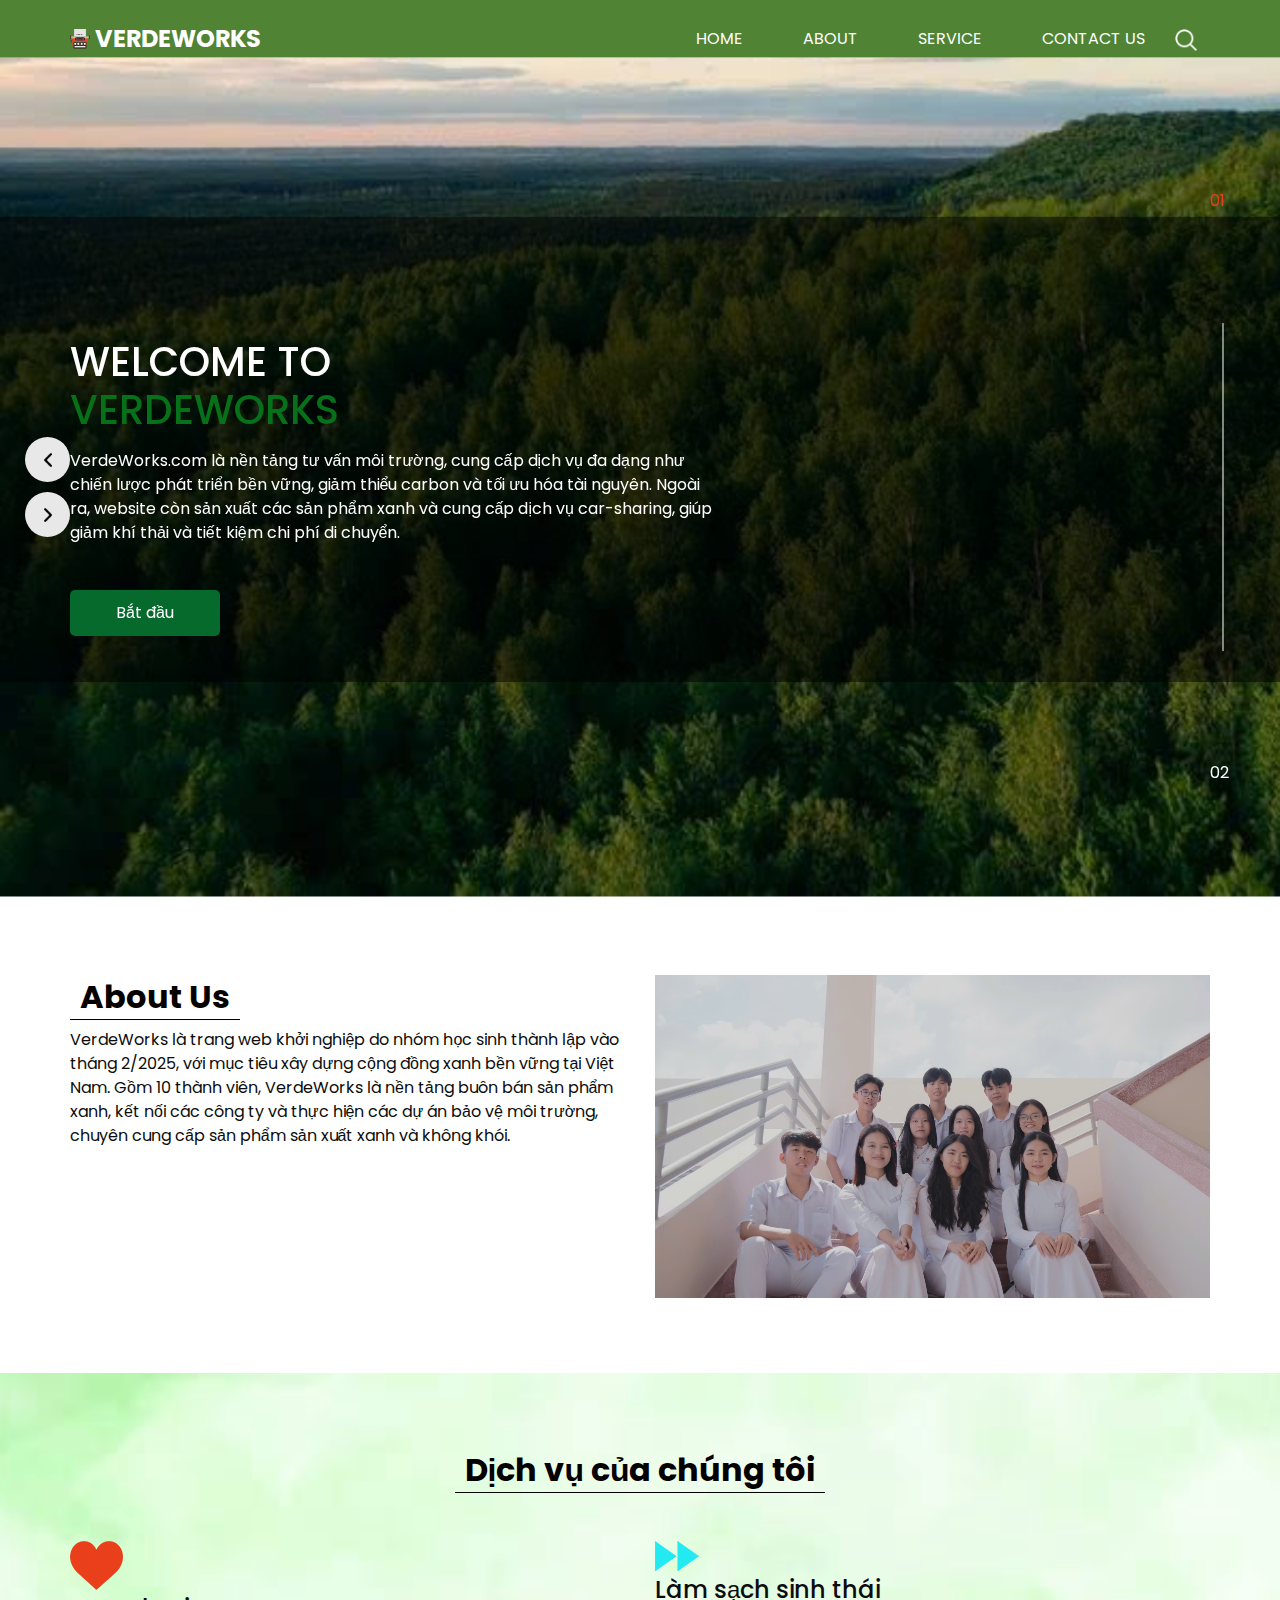
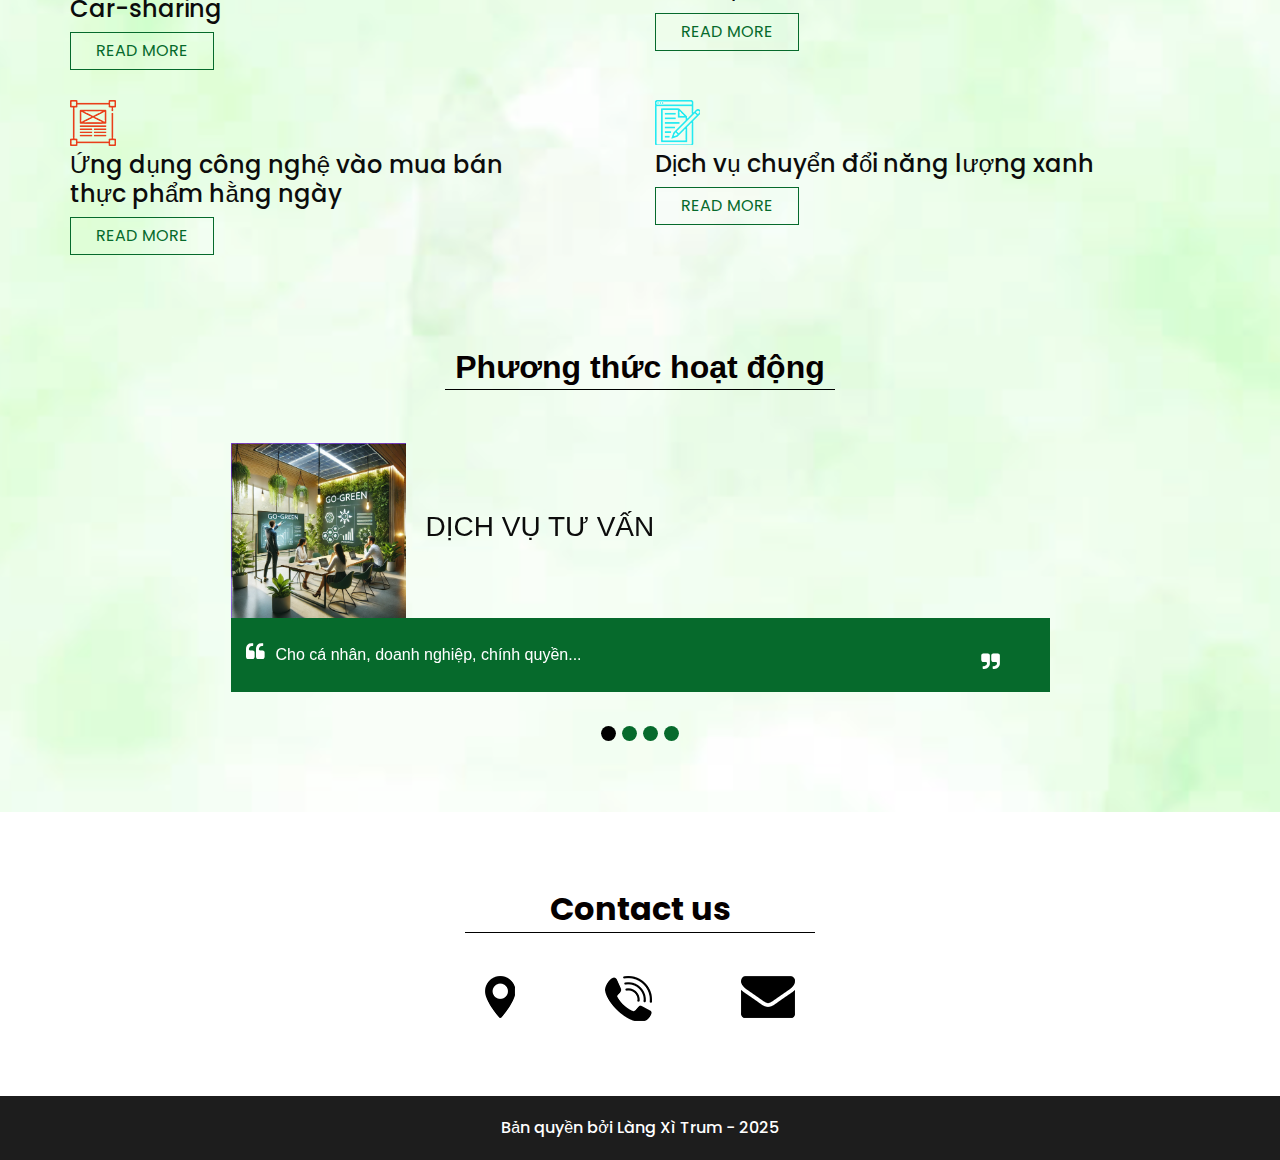
<file: index.html>
<!DOCTYPE html>
<html>

<head>
  <!-- Basic -->
  <meta charset="utf-8" />
  <meta http-equiv="X-UA-Compatible" content="IE=edge" />
  <!-- Mobile Metas -->
  <meta name="viewport" content="width=device-width, initial-scale=1, shrink-to-fit=no" />
  <!-- Site Metas -->
  <meta name="keywords" content="" />
  <meta name="description" content="" />
  <meta name="author" content="" />

  <title>VerdeWorks</title>

  <!-- slider stylesheet -->
  <link rel="stylesheet" type="text/css"
    href="https://cdnjs.cloudflare.com/ajax/libs/OwlCarousel2/2.1.3/assets/owl.carousel.min.css" />


  <!-- font wesome stylesheet -->
  <link rel="stylesheet" href="https://maxcdn.bootstrapcdn.com/font-awesome/4.3.0/css/font-awesome.min.css">

  <!-- bootstrap core css -->
  <link rel="stylesheet" type="text/css" href="css/bootstrap.css" />

  <!-- fonts style -->
  <link href="https://fonts.googleapis.com/css?family=Poppins:400,600,700&display=swap" rel="stylesheet">
  <!-- Custom styles for this template -->
  <link href="css/style.css" rel="stylesheet" />
  <!-- responsive style -->
  <link href="css/responsive.css" rel="stylesheet" />
</head>

<body>
  <div class="hero_area">
    <!-- header section strats -->
    <header class="header_section">
      <div class="container">
        <nav class="navbar navbar-expand-lg custom_nav-container pt-3">
          <a class="navbar-brand mr-5" href="index.html">
            <img src="images/logo.png" alt="">
            <span>
              VerdeWorks
            </span>
          </a>
          <button class="navbar-toggler" type="button" data-toggle="collapse" data-target="#navbarSupportedContent"
            aria-controls="navbarSupportedContent" aria-expanded="false" aria-label="Toggle navigation">
            <span class="navbar-toggler-icon"></span>
          </button>
          <div class="collapse navbar-collapse" id="navbarSupportedContent">
            <div class="d-flex ml-auto flex-column flex-lg-row align-items-center">
              <ul class="navbar-nav  ">
                <li class="nav-item active">
                  <a class="nav-link" href="index.html">Home <span class="sr-only">(current)</span></a>
                </li>
                <li class="nav-item">
                  <a class="nav-link" href="about.html"> About </a>
                </li>
                <li class="nav-item">
                  <a class="nav-link" href="service.html"> Service </a>
                </li>
                <li class="nav-item">
                  <a class="nav-link" href="contact.html">Contact us</a>
                </li>
              </ul>
              <form class="form-inline">
                <button class="btn  my-2 my-sm-0 nav_search-btn" type="submit"></button>
              </form>
            </div>
          </div>
        </nav>
      </div>
    </header>
    <!-- end header section -->
    <!-- slider section -->
    <section class=" slider_section position-relative">
      <div id="carouselExampleIndicators" class="carousel slide" data-ride="carousel">
        <ol class="carousel-indicators">
          <li data-target="#carouselExampleIndicators" data-slide-to="0" class="active">01</li>
          <li data-target="#carouselExampleIndicators" data-slide-to="1">02</li>
        </ol>
        <div class="carousel-inner">
          <div class="carousel-item active">
            <div class="container">
              <div class="row">
                <div class="col-md-7">
                  <div class="detail-box">
                    <div>
                      <h1>
                        Welcome to<br>
                        <span>
                          VerdeWorks
                        </span>
                      </h1>
                      <p>
                        VerdeWorks.com là nền tảng tư vấn môi trường, cung cấp dịch vụ đa dạng như chiến lược phát triển bền vững, giảm thiểu carbon và tối ưu hóa tài nguyên. Ngoài ra, website còn sản xuất các sản phẩm xanh và cung cấp dịch vụ car-sharing, giúp giảm khí thải và tiết kiệm chi phí di chuyển.
                      </p>
                      <div class="btn-box">
                        <a href="" class="btn-1">
                          Bắt đầu
                        </a>
                      </div>
                    </div>
                  </div>
                </div>
              </div>
            </div>
          </div>
          <div class="carousel-item">
            <div class="container">
              <div class="row">
                <div class="col-md-7">
                  <div class="detail-box">
                    <div>
                      <h1>
                        Thực hiện bởi <br>
                        <span>
                          Làng xì trum - lớp 11/17 k72
                        </span>
                      </h1>
                      <p>
                        Trang web này được thực hiện với mục đích học thuật, nghiên cứu và phi lợi nhuận. Mọi hoạt động sao chép, trích dẫn, công bố dưới mọi hình thức cần ghi rõ nguồn. Việc sử dụng nội dung với mục đích thương mại hoặc chỉnh sửa lại nội dung mà không có sự đồng ý của Làng Xì Trum đều bị coi là xâm phạm bản quyền, ảnh hưởng đến quyền lợi của nhóm thực hiện.
                      </p>
                      <div class="btn-box">
                        <a href="" class="btn-1">
                          Contact us
                        </a>
                      </div>
                    </div>
                  </div>
                </div>
              </div>
            </div>
          </div>
        </div>
        <div class="custom_carousel-control">
          <a class="carousel-control-prev" href="#carouselExampleIndicators" role="button" data-slide="prev">
            <span class="sr-only">Previous</span>
          </a>
          <a class="carousel-control-next" href="#carouselExampleIndicators" role="button" data-slide="next">
            <span class="sr-only">Next</span>
          </a>
        </div>
      </div>
    </section>
    <!-- end slider section -->
  </div>

  <!-- about section -->

  <section class="about_section layout_padding">
    <div class="container">
      <div class="row">
        <div class="col-md-6">
          <div class="detail-box">
            <div class="heading_container">
              <h2>
                About Us
              </h2>
            </div>
            <p>
              VerdeWorks là trang web khởi nghiệp do nhóm học sinh thành lập vào tháng 2/2025, với mục tiêu xây dựng cộng đồng xanh bền vững tại Việt Nam. Gồm 10 thành viên, VerdeWorks là nền tảng buôn bán sản phẩm xanh, kết nối các công ty và thực hiện các dự án bảo vệ môi trường, chuyên cung cấp sản phẩm sản xuất xanh và không khói.
            </p>
            <a href="">
              Contact us
            </a>
          </div>
        </div>
        <div class="col-md-6">
          <div class="img-box">
            <img src="images/anhto.jpg" alt="">
          </div>
        </div>
      </div>
    </div>
  </section>
  <!-- end about section -->
  <div class="body_bg layout_padding">

    <!-- service section -->

    <section class="service_section ">
      <div class="container">
        <div class="heading_container">
          <h2>
            Dịch vụ của chúng tôi
          </h2>
        </div>
      </div>
      <div class="container">
        <div class="row">
          <div class="col-md-6">
            <div class="box">
              <div class="img-box">
                <img src="images/s-1.png" alt="">
              </div>
              <h4>
                Car-sharing
              </h4>
              <a href="service.html">
                Read More
              </a>
            </div>
          </div>
          <div class="col-md-6">
            <div class="box align-items-end align-items-md-start text-right text-md-left">
              <div class="img-box">
                <img src="images/s-2.png" alt="">
              </div>
              <h4>
                Làm sạch sinh thái
              </h4>
              <a href="service.html">
                Read More
              </a>
            </div>
          </div>
        </div>
        <div class="row">
          <div class="col-md-6">
            <div class="box">
              <div class="img-box">
                <img src="images/s-3.png" alt="">
              </div>
              <h4>
                Ứng dụng công nghệ vào mua bán thực phẩm hằng ngày
              </h4>
              <a href="service.html">
                Read More
              </a>
            </div>
          </div>
          <div class="col-md-6">
            <div class="box align-items-end align-items-md-start text-right text-md-left">
              <div class="img-box">
                <img src="images/s-4.png" alt="">
              </div>
              <h4>
                Dịch vụ chuyển đổi năng lượng xanh
              </h4>
              <a href="service.html">
                Read More
              </a>
            </div>
          </div>
        </div>
      </div>
    </section>

    <!-- end service section -->

    

    <!-- client section -->

    <section class="client_section layout_padding-top">
      <div class="d-flex justify-content-center">
        <div class="heading_container">
          <h2>
            Phương thức hoạt động
          </h2>
        </div>
      </div>
      <div class="container layout_padding2">
        <div id="carouselExample2Indicators" class="carousel slide" data-ride="carousel">
          <ol class="carousel-indicators">
            <li data-target="#carouselExample2Indicators" data-slide-to="0" class="active"></li>
            <li data-target="#carouselExample2Indicators" data-slide-to="1"></li>
            <li data-target="#carouselExample2Indicators" data-slide-to="2"></li>
            <li data-target="#carouselExample2Indicators" data-slide-to="3"></li>
          </ol>
          <div class="carousel-inner">
            <div class="carousel-item active">
              <div class="client_container">
                <div class="client-id">
                  <div class="img-box">
                    <img src="images/anh1cli.png" alt="">
                  </div>
                  <div class="client_name">
                    <div>
                      <h3>
                        Dịch vụ tư vấn
                      </h3>
                    </div>
                  </div>
                </div>
                <div class="client_detail">
                  <div class="client_text">
                    <blockquote>
                      <p>
                        Cho cá nhân, doanh nghiệp, chính quyền...
                      </p>
                    </blockquote>
                  </div>
                </div>
              </div>
            </div>
            <div class="carousel-item">
              <div class="client_container">
                <div class="client-id">
                  <div class="img-box">
                    <img src="images/anh2cli.png" alt="">
                  </div>
                  <div class="client_name">
                    <div>
                      <h3>
                        Hợp tác
                      </h3>
                    </div>
                  </div>
                </div>
                <div class="client_detail">
                  <div class="client_text">
                    <blockquote>
                      <p>
                        Kết nối với các đối tác cung cấp sản phẩm/dịch vụ xanh
                      </p>
                    </blockquote>
                  </div>
                </div>
              </div>
            </div>
            <div class="carousel-item">
              <div class="client_container">
                <div class="client-id">
                  <div class="img-box">
                    <img src="images/anh3cli.png" alt="">
                  </div>
                  <div class="client_name">
                    <div>
                      <h3>
                        Triển khai giải pháp xanh
                      </h3>
                    </div>
                  </div>
                </div>
                <div class="client_detail">
                  <div class="client_text">
                    <blockquote>
                      <p>
                        Hỗ trợ triển khai giải pháp xanh
                      </p>
                    </blockquote>
                  </div>
                </div>
              </div>
            </div>
            <div class="carousel-item">
              <div class="client_container">
                <div class="client-id">
                  <div class="img-box">
                    <img src="images/anh4cli.png" alt="">
                  </div>
                  <div class="client_name">
                    <div>
                      <h3>
                        Sự kiện xanh
                      </h3>
                    </div>
                  </div>
                </div>
                <div class="client_detail">
                  <div class="client_text">
                    <blockquote>
                      <p>
                        Chương trình truyền thông nâng cao nhận thức về bảo vệ môi trường
                      </p>
                    </blockquote>
                  </div>
                </div>
              </div>
            </div>
          </div>
        </div>
      </div>
    </section>
    


    <!-- end client section -->

  </div>
  <!-- info section -->

  <section class="info_section layout_padding">
    <div class="footer_contact">
      <div class="heading_container">
        <h2>
          Contact us
        </h2>
      </div>
      <div class="box">
        <a href="" class="img-box">
          <img src="images/location.png" alt="" class="img-1">
          <img src="images/location-o.png" alt="" class="img-2">
        </a>
        <a href="" class="img-box">
          <img src="images/call.png" alt="" class="img-1">
          <img src="images/call-o.png" alt="" class="img-2">
        </a>
        <a href="" class="img-box">
          <img src="images/envelope.png" alt="" class="img-1">
          <img src="images/envelope-o.png" alt="" class="img-2">
        </a>
      </div>
    </div>


  </section>


  <!-- end info section -->

  <!-- footer section -->
  <section class="container-fluid footer_section">
    <p>
      Bản quyền bởi Làng Xì Trum - 2025
    </p>
  </section>
  <!-- footer section -->

  <script type="text/javascript" src="js/jquery-3.4.1.min.js"></script>
  <script type="text/javascript" src="js/bootstrap.js"></script>

</body>

</html>
</file>
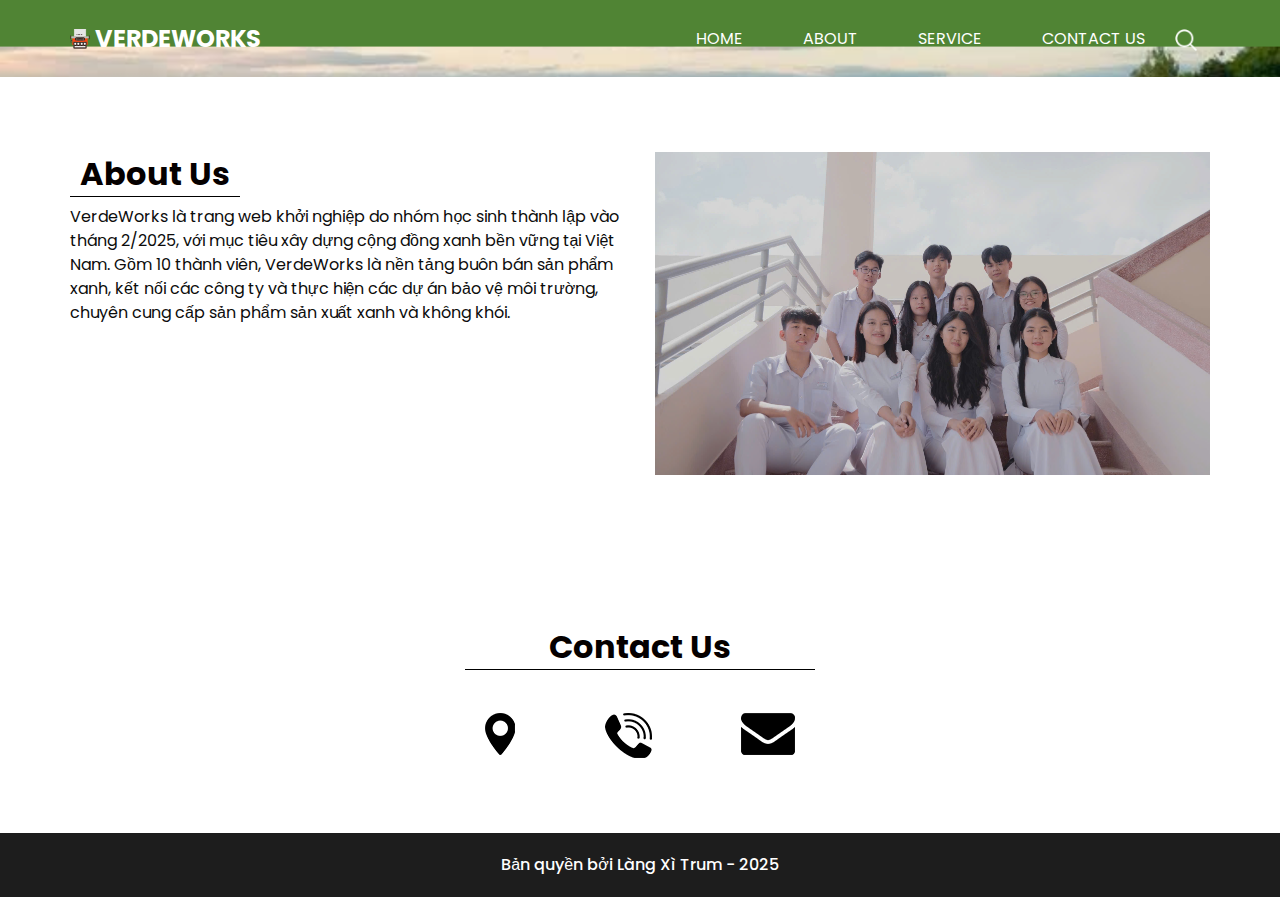
<file: about.html>
<!DOCTYPE html>
<html>

<head>
  <!-- Basic -->
  <meta charset="utf-8" />
  <meta http-equiv="X-UA-Compatible" content="IE=edge" />
  <!-- Mobile Metas -->
  <meta name="viewport" content="width=device-width, initial-scale=1, shrink-to-fit=no" />
  <!-- Site Metas -->
  <meta name="keywords" content="" />
  <meta name="description" content="" />
  <meta name="author" content="" />

  <title>VerdeWorks</title>

  <!-- slider stylesheet -->
  <link rel="stylesheet" type="text/css"
    href="https://cdnjs.cloudflare.com/ajax/libs/OwlCarousel2/2.1.3/assets/owl.carousel.min.css" />


  <!-- font wesome stylesheet -->
  <link rel="stylesheet" href="https://maxcdn.bootstrapcdn.com/font-awesome/4.3.0/css/font-awesome.min.css">

  <!-- bootstrap core css -->
  <link rel="stylesheet" type="text/css" href="css/bootstrap.css" />

  <!-- fonts style -->
  <link href="https://fonts.googleapis.com/css?family=Poppins:400,600,700&display=swap" rel="stylesheet">
  <!-- Custom styles for this template -->
  <link href="css/style.css" rel="stylesheet" />
  <!-- responsive style -->
  <link href="css/responsive.css" rel="stylesheet" />
</head>

<body class="sub_page">
  <div class="hero_area">
    <!-- header section strats -->
    <header class="header_section">
      <div class="container">
        <nav class="navbar navbar-expand-lg custom_nav-container pt-3">
          <a class="navbar-brand mr-5" href="index.html">
            <img src="images/logo.png" alt="">
            <span>
              VerdeWorks
            </span>
          </a>
          <button class="navbar-toggler" type="button" data-toggle="collapse" data-target="#navbarSupportedContent"
            aria-controls="navbarSupportedContent" aria-expanded="false" aria-label="Toggle navigation">
            <span class="navbar-toggler-icon"></span>
          </button>
          <div class="collapse navbar-collapse" id="navbarSupportedContent">
            <div class="d-flex ml-auto flex-column flex-lg-row align-items-center">
              <ul class="navbar-nav  ">
                <li class="nav-item ">
                  <a class="nav-link" href="index.html">Home <span class="sr-only">(current)</span></a>
                </li>
                <li class="nav-item active">
                  <a class="nav-link" href="about.html"> About </a>
                </li>
                <li class="nav-item">
                  <a class="nav-link" href="service.html"> Service </a>
                </li>
                <li class="nav-item">
                  <a class="nav-link" href="contact.html">Contact us</a>
                </li>
              </ul>
              <form class="form-inline">
                <button class="btn  my-2 my-sm-0 nav_search-btn" type="submit"></button>
              </form>
            </div>
          </div>
        </nav>
      </div>
    </header>
    <!-- end header section -->
  </div>

  <!-- about section -->

  <section class="about_section layout_padding">
    <div class="container">
      <div class="row">
        <div class="col-md-6">
          <div class="detail-box">
            <div class="heading_container">
              <h2>
                About Us
              </h2>
            </div>
            <p>
              VerdeWorks là trang web khởi nghiệp do nhóm học sinh thành lập vào tháng 2/2025, với mục tiêu xây dựng cộng đồng xanh bền vững tại Việt Nam. Gồm 10 thành viên, VerdeWorks là nền tảng buôn bán sản phẩm xanh, kết nối các công ty và thực hiện các dự án bảo vệ môi trường, chuyên cung cấp sản phẩm sản xuất xanh và không khói.
            </p>
            <a href="">
              Contact
            </a>
          </div>
        </div>
        <div class="col-md-6">
          <div class="img-box">
            <img src="images/anhto.jpg" alt="">
          </div>
        </div>
      </div>
    </div>
  </section>
  <!-- end about section -->

  <!-- info section -->

  <section class="info_section layout_padding">
    <div class="footer_contact">
      <div class="heading_container">
        <h2>
          Contact Us
        </h2>
      </div>
      <div class="box">
        <a href="" class="img-box">
          <img src="images/location.png" alt="" class="img-1">
          <img src="images/location-o.png" alt="" class="img-2">
        </a>
        <a href="" class="img-box">
          <img src="images/call.png" alt="" class="img-1">
          <img src="images/call-o.png" alt="" class="img-2">
        </a>
        <a href="" class="img-box">
          <img src="images/envelope.png" alt="" class="img-1">
          <img src="images/envelope-o.png" alt="" class="img-2">
        </a>
      </div>
    </div>


  </section>


  <!-- end info section -->

  <!-- footer section -->
  <section class="container-fluid footer_section">
    <p>
      Bản quyền bởi Làng Xì Trum - 2025
    </p>
  </section>
  <!-- footer section -->

  <script type="text/javascript" src="js/jquery-3.4.1.min.js"></script>
  <script type="text/javascript" src="js/bootstrap.js"></script>

</body>

</html>
</file>
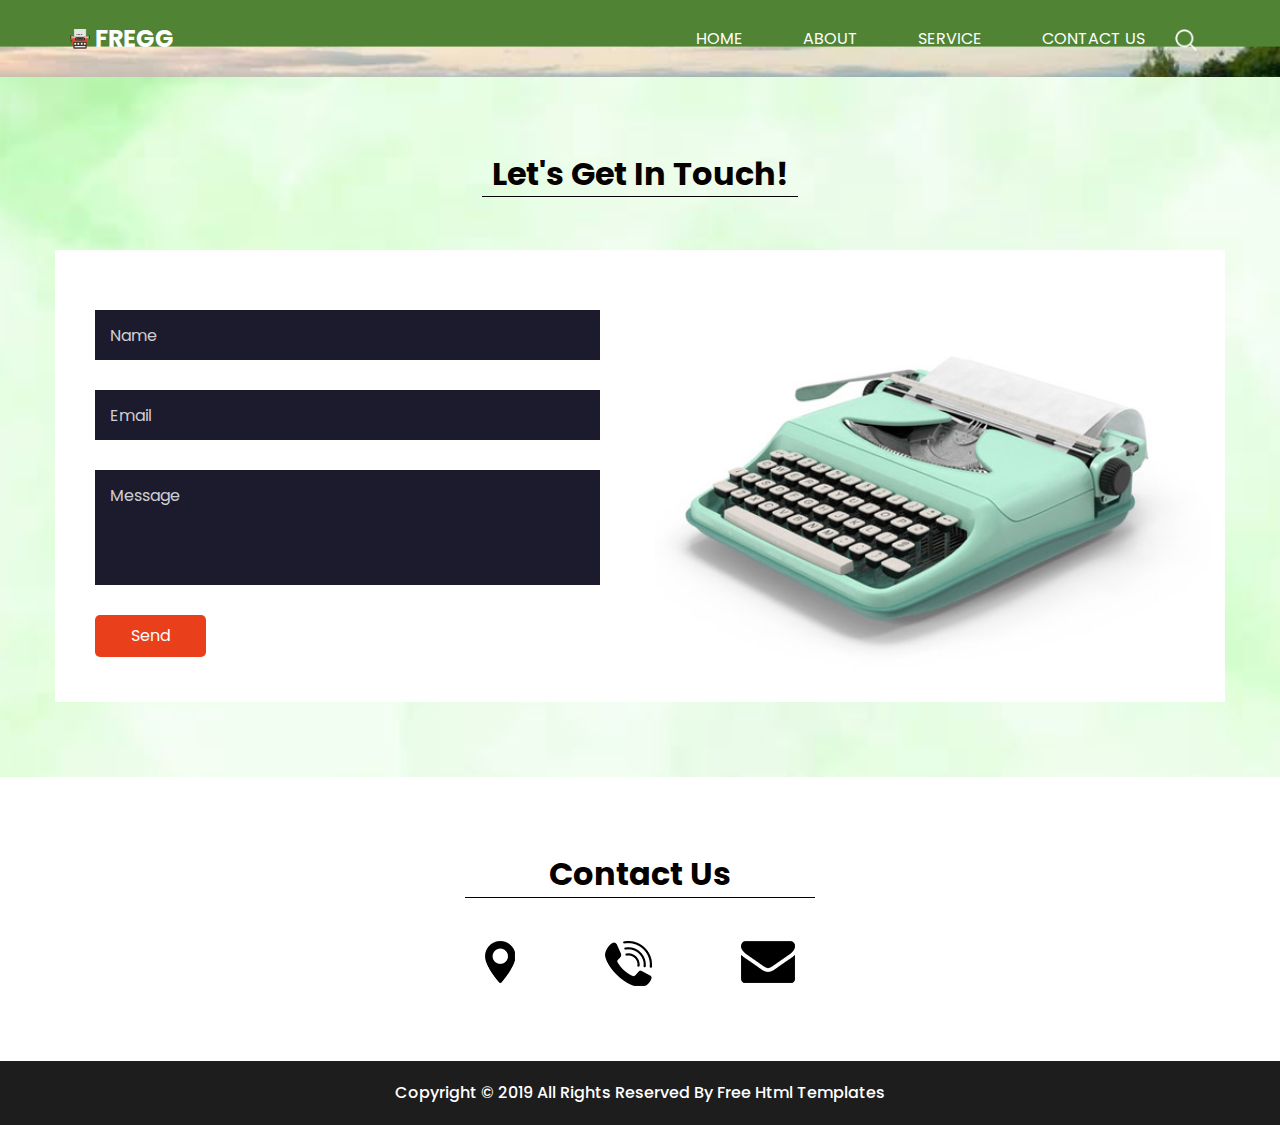
<file: contact.html>
<!DOCTYPE html>
<html>

<head>
  <!-- Basic -->
  <meta charset="utf-8" />
  <meta http-equiv="X-UA-Compatible" content="IE=edge" />
  <!-- Mobile Metas -->
  <meta name="viewport" content="width=device-width, initial-scale=1, shrink-to-fit=no" />
  <!-- Site Metas -->
  <meta name="keywords" content="" />
  <meta name="description" content="" />
  <meta name="author" content="" />

  <title>Fregg</title>

  <!-- slider stylesheet -->
  <link rel="stylesheet" type="text/css"
    href="https://cdnjs.cloudflare.com/ajax/libs/OwlCarousel2/2.1.3/assets/owl.carousel.min.css" />


  <!-- font wesome stylesheet -->
  <link rel="stylesheet" href="https://maxcdn.bootstrapcdn.com/font-awesome/4.3.0/css/font-awesome.min.css">

  <!-- bootstrap core css -->
  <link rel="stylesheet" type="text/css" href="css/bootstrap.css" />

  <!-- fonts style -->
  <link href="https://fonts.googleapis.com/css?family=Poppins:400,600,700&display=swap" rel="stylesheet">
  <!-- Custom styles for this template -->
  <link href="css/style.css" rel="stylesheet" />
  <!-- responsive style -->
  <link href="css/responsive.css" rel="stylesheet" />
</head>

<body class="sub_page">
  <div class="hero_area">
    <!-- header section strats -->
    <header class="header_section">
      <div class="container">
        <nav class="navbar navbar-expand-lg custom_nav-container pt-3">
          <a class="navbar-brand mr-5" href="index.html">
            <img src="images/logo.png" alt="">
            <span>
              Fregg
            </span>
          </a>
          <button class="navbar-toggler" type="button" data-toggle="collapse" data-target="#navbarSupportedContent"
            aria-controls="navbarSupportedContent" aria-expanded="false" aria-label="Toggle navigation">
            <span class="navbar-toggler-icon"></span>
          </button>
          <div class="collapse navbar-collapse" id="navbarSupportedContent">
            <div class="d-flex ml-auto flex-column flex-lg-row align-items-center">
              <ul class="navbar-nav  ">
                <li class="nav-item ">
                  <a class="nav-link" href="index.html">Home <span class="sr-only">(current)</span></a>
                </li>
                <li class="nav-item">
                  <a class="nav-link" href="about.html"> About </a>
                </li>
                <li class="nav-item">
                  <a class="nav-link" href="service.html"> Service </a>
                </li>
                <li class="nav-item active">
                  <a class="nav-link" href="contact.html">Contact us</a>
                </li>
              </ul>
              <form class="form-inline">
                <button class="btn  my-2 my-sm-0 nav_search-btn" type="submit"></button>
              </form>
            </div>
          </div>
        </nav>
      </div>
    </header>
    <!-- end header section -->

  </div>


  <div class="body_bg layout_padding">


    <!-- contact section -->

    <section class="contact_section">
      <div class="container">
        <div class="heading_container">
          <h2>
            Let's Get In Touch!
          </h2>
        </div>
      </div>
      <div class="container contact_bg layout_padding2-top">
        <div class="row">
          <div class="col-md-6">
            <div class="contact_form ">
              <form action="">
                <input type="text" placeholder="Name ">
                <input type="email" placeholder="Email">
                <input type="text" placeholder="Message" class="message_input">
                <button>
                  Send
                </button>
              </form>
            </div>
          </div>
          <div class="col-md-6">
            <div class="img-box">
              <img src="images/contact-img.jpg" alt="">
            </div>
          </div>
        </div>
      </div>
    </section>

    <!-- end contact section -->

  </div>
  <!-- info section -->

  <section class="info_section layout_padding">
    <div class="footer_contact">
      <div class="heading_container">
        <h2>
          Contact Us
        </h2>
      </div>
      <div class="box">
        <a href="" class="img-box">
          <img src="images/location.png" alt="" class="img-1">
          <img src="images/location-o.png" alt="" class="img-2">
        </a>
        <a href="" class="img-box">
          <img src="images/call.png" alt="" class="img-1">
          <img src="images/call-o.png" alt="" class="img-2">
        </a>
        <a href="" class="img-box">
          <img src="images/envelope.png" alt="" class="img-1">
          <img src="images/envelope-o.png" alt="" class="img-2">
        </a>
      </div>
    </div>


  </section>


  <!-- end info section -->

  <!-- footer section -->
  <section class="container-fluid footer_section">
    <p>
      Copyright &copy; 2019 All Rights Reserved By
      <a href="https://html.design/">Free Html Templates</a>
    </p>
  </section>
  <!-- footer section -->

  <script type="text/javascript" src="js/jquery-3.4.1.min.js"></script>
  <script type="text/javascript" src="js/bootstrap.js"></script>

</body>

</html>
</file>
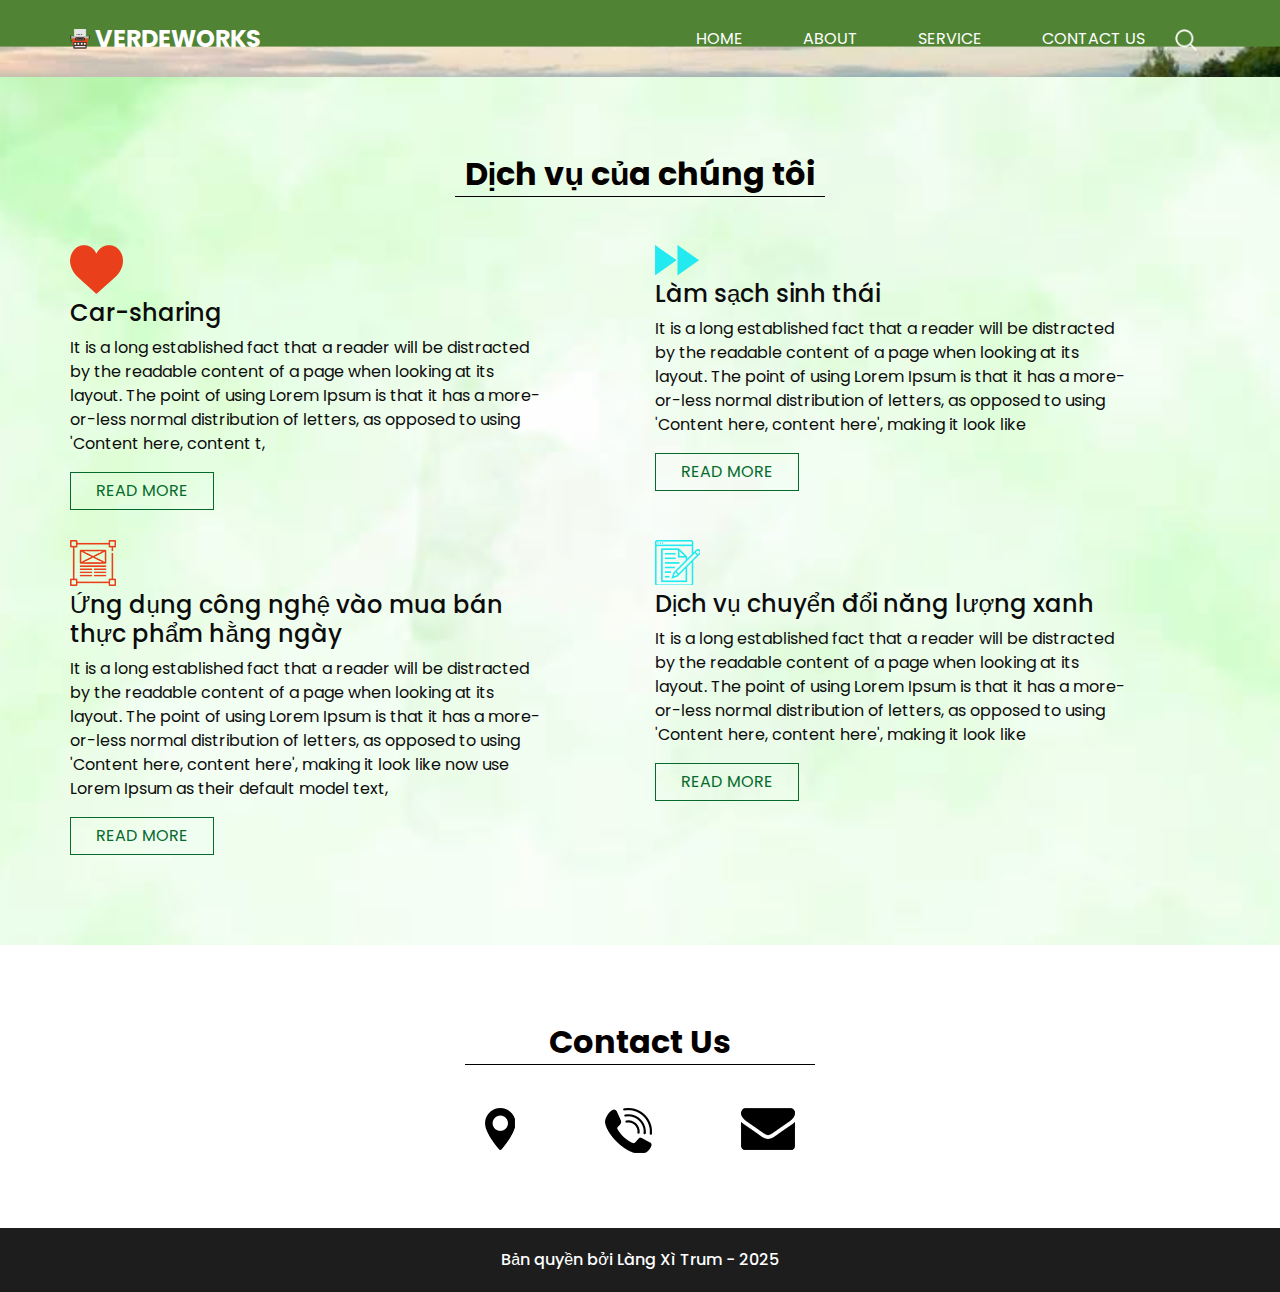
<file: service.html>
<!DOCTYPE html>
<html>

<head>
  <!-- Basic -->
  <meta charset="utf-8" />
  <meta http-equiv="X-UA-Compatible" content="IE=edge" />
  <!-- Mobile Metas -->
  <meta name="viewport" content="width=device-width, initial-scale=1, shrink-to-fit=no" />
  <!-- Site Metas -->
  <meta name="keywords" content="" />
  <meta name="description" content="" />
  <meta name="author" content="" />

  <title>VerdeWorks</title>

  <!-- slider stylesheet -->
  <link rel="stylesheet" type="text/css"
    href="https://cdnjs.cloudflare.com/ajax/libs/OwlCarousel2/2.1.3/assets/owl.carousel.min.css" />


  <!-- font wesome stylesheet -->
  <link rel="stylesheet" href="https://maxcdn.bootstrapcdn.com/font-awesome/4.3.0/css/font-awesome.min.css">

  <!-- bootstrap core css -->
  <link rel="stylesheet" type="text/css" href="css/bootstrap.css" />

  <!-- fonts style -->
  <link href="https://fonts.googleapis.com/css?family=Poppins:400,600,700&display=swap" rel="stylesheet">
  <!-- Custom styles for this template -->
  <link href="css/style.css" rel="stylesheet" />
  <!-- responsive style -->
  <link href="css/responsive.css" rel="stylesheet" />
</head>

<body class="sub_page">
  <div class="hero_area">
    <!-- header section strats -->
    <header class="header_section">
      <div class="container">
        <nav class="navbar navbar-expand-lg custom_nav-container pt-3">
          <a class="navbar-brand mr-5" href="index.html">
            <img src="images/logo.png" alt="">
            <span>
              VerdeWorks
            </span>
          </a>
          <button class="navbar-toggler" type="button" data-toggle="collapse" data-target="#navbarSupportedContent"
            aria-controls="navbarSupportedContent" aria-expanded="false" aria-label="Toggle navigation">
            <span class="navbar-toggler-icon"></span>
          </button>
          <div class="collapse navbar-collapse" id="navbarSupportedContent">
            <div class="d-flex ml-auto flex-column flex-lg-row align-items-center">
              <ul class="navbar-nav  ">
                <li class="nav-item ">
                  <a class="nav-link" href="index.html">Home <span class="sr-only">(current)</span></a>
                </li>
                <li class="nav-item">
                  <a class="nav-link" href="about.html"> About </a>
                </li>
                <li class="nav-item active">
                  <a class="nav-link" href="service.html"> Service </a>
                </li>
                <li class="nav-item">
                  <a class="nav-link" href="contact.html">Contact us</a>
                </li>
              </ul>
              <form class="form-inline">
                <button class="btn  my-2 my-sm-0 nav_search-btn" type="submit"></button>
              </form>
            </div>
          </div>
        </nav>
      </div>
    </header>
    <!-- end header section -->
  </div>

  <div class="body_bg layout_padding">

    <!-- service section -->

    <section class="service_section ">
      <div class="container">
        <div class="heading_container">
          <h2>
            Dịch vụ của chúng tôi
          </h2>
        </div>
      </div>
      <div class="container">
        <div class="row">
          <div class="col-md-6">
            <div class="box">
              <div class="img-box">
                <img src="images/s-1.png" alt="">
              </div>
              <h4>
                Car-sharing
              </h4>
              <p>
                It is a long established fact that a reader will be distracted by the readable content of a page when
                looking at its layout. The point of using Lorem Ipsum is that it has a more-or-less normal distribution
                of
                letters, as opposed to using 'Content here, content t,
              </p>
              <a href="">
                Read More
              </a>
            </div>
          </div>
          <div class="col-md-6">
            <div class="box align-items-end align-items-md-start text-right text-md-left">
              <div class="img-box">
                <img src="images/s-2.png" alt="">
              </div>
              <h4>
                Làm sạch sinh thái
              </h4>
              <p>
                It is a long established fact that a reader will be distracted by the readable content of a page when
                looking at its layout. The point of using Lorem Ipsum is that it has a more-or-less normal distribution
                of
                letters, as opposed to using 'Content here, content here', making it look like
              </p>
              <a href="">
                Read More
              </a>
            </div>
          </div>
        </div>
        <div class="row">
          <div class="col-md-6">
            <div class="box">
              <div class="img-box">
                <img src="images/s-3.png" alt="">
              </div>
              <h4>
                Ứng dụng công nghệ vào mua bán thực phẩm hằng ngày
              </h4>
              <p>
                It is a long established fact that a reader will be distracted by the readable content of a page when
                looking at its layout. The point of using Lorem Ipsum is that it has a more-or-less normal distribution
                of
                letters, as opposed to using 'Content here, content here', making it look like now use Lorem Ipsum as
                their default model text,
              </p>
              <a href="">
                Read More
              </a>
            </div>
          </div>
          <div class="col-md-6">
            <div class="box align-items-end align-items-md-start text-right text-md-left">
              <div class="img-box">
                <img src="images/s-4.png" alt="">
              </div>
              <h4>
                Dịch vụ chuyển đổi năng lượng xanh
              </h4>
              <p>
                It is a long established fact that a reader will be distracted by the readable content of a page when
                looking at its layout. The point of using Lorem Ipsum is that it has a more-or-less normal distribution
                of
                letters, as opposed to using 'Content here, content here', making it look like
              </p>
              <a href="">
                Read More
              </a>
            </div>
          </div>
        </div>
      </div>
    </section>

    <!-- end service section -->

  </div>
  <!-- info section -->

  <section class="info_section layout_padding">
    <div class="footer_contact">
      <div class="heading_container">
        <h2>
          Contact Us
        </h2>
      </div>
      <div class="box">
        <a href="" class="img-box">
          <img src="images/location.png" alt="" class="img-1">
          <img src="images/location-o.png" alt="" class="img-2">
        </a>
        <a href="" class="img-box">
          <img src="images/call.png" alt="" class="img-1">
          <img src="images/call-o.png" alt="" class="img-2">
        </a>
        <a href="" class="img-box">
          <img src="images/envelope.png" alt="" class="img-1">
          <img src="images/envelope-o.png" alt="" class="img-2">
        </a>
      </div>
    </div>


  </section>


  <!-- end info section -->

  <!-- footer section -->
  <section class="container-fluid footer_section">
    <p>
      Bản quyền bởi Làng Xì Trum - 2025
    </p>
  </section>
  <!-- footer section -->

  <script type="text/javascript" src="js/jquery-3.4.1.min.js"></script>
  <script type="text/javascript" src="js/bootstrap.js"></script>

</body>

</html>
</file>
<file: css/style.css>
body {
  font-family: 'Poppins', sans-serif;
  color: #0c0c0c;
  background-color: #ffffff;
}

.layout_padding {
  padding: 75px 0;
}

.layout_padding2 {
  padding: 45px 0;
}

.layout_padding2-top {
  padding-top: 45px;
}

.layout_padding2-bottom {
  padding-bottom: 45px;
}

.layout_padding-top {
  padding-top: 75px;
}

.layout_padding-bottom {
  padding-bottom: 75px;
}

.heading_container {
  display: -webkit-box;
  display: -ms-flexbox;
  display: flex;
}

.heading_container h2 {
  font-weight: bold;
  color: #050000;
  padding: 3px 10px;
  border-bottom: 1px solid #000000;
}

/*header section*/
.hero_area {
  height: 100vh;
  background-image: url(../images/abc.png);
  background-size: cover;
}

.sub_page .hero_area {
  height: auto;
}

.header_section .container-fluid {
  padding-right: 25px;
  padding-left: 25px;
}

.header_section .nav_container {
  margin: 0 auto;
}

.custom_nav-container.navbar-expand-lg .navbar-nav .nav-item .nav-link {
  padding: 10px 30px;
  color: #ffffff;
  text-align: center;
  text-transform: uppercase;
}

a,
a:hover,
a:focus {
  text-decoration: none;
}

a:hover,
a:focus {
  color: initial;
}

.btn,
.btn:focus {
  outline: none !important;
  -webkit-box-shadow: none;
          box-shadow: none;
}

.custom_nav-container .nav_search-btn {
  background-image: url(../images/search-icon.png);
  background-size: 22px;
  background-repeat: no-repeat;
  background-position-y: 7px;
  width: 35px;
  height: 35px;
  padding: 0;
  border: none;
}

.navbar-brand {
  display: -webkit-box;
  display: -ms-flexbox;
  display: flex;
  -webkit-box-align: center;
      -ms-flex-align: center;
          align-items: center;
}

.navbar-brand img {
  width: 20px;
  margin-right: 5px;
}

.navbar-brand span {
  font-size: 24px;
  font-weight: 700;
  color: #ffffff;
  text-transform: uppercase;
}

.custom_nav-container {
  z-index: 99999;
  padding: 15px 0;
}

.custom_nav-container .navbar-toggler {
  outline: none;
}

.custom_nav-container .navbar-toggler .navbar-toggler-icon {
  background-image: url(../images/menu.png);
  background-size: 55px;
}

/*end header section*/
/* slider section */
.slider_section {
  height: calc(100% - 80px);
  display: -webkit-box;
  display: -ms-flexbox;
  display: flex;
  -webkit-box-align: center;
      -ms-flex-align: center;
          align-items: center;
}

.slider_section .detail-box {
  color: #ffffff;
}

.slider_section .detail-box h1 {
  text-transform: uppercase;
}

.slider_section .detail-box h1 span {
  color: #067119;
}

.slider_section .detail-box p {
  margin-top: 15px;
}

.slider_section .detail-box .btn-box {
  margin-top: 45px;
}

.slider_section .detail-box .btn-box a {
  display: inline-block;
  padding: 10px 45px;
  background-color: #066a2c;
  color: #ffffff;
  -webkit-transition: all 0.3s;
  transition: all 0.3s;
  border: 1px solid transparent;
  border-radius: 5px;
}

.slider_section .detail-box .btn-box a:hover {
  background-color: transparent;
  border-color: #066a2c;
  color: #e93f1a;
}

.slider_section #carouselExampleIndicators {
  width: 100%;
}

.slider_section .carousel-indicators {
  -webkit-box-orient: vertical;
  -webkit-box-direction: normal;
      -ms-flex-direction: column;
          flex-direction: column;
  color: #ffffff;
  -webkit-box-pack: justify;
      -ms-flex-pack: justify;
          justify-content: space-between;
  left: initial;
  width: 25px;
  height: 200%;
  margin: 0;
  bottom: 50%;
  right: 45px;
  -webkit-transform: translateY(50%);
          transform: translateY(50%);
}

.slider_section .carousel-indicators::before {
  content: "";
  position: absolute;
  top: 50%;
  left: 50%;
  width: 1px;
  height: 55%;
  background-color: #ffffff;
  -webkit-transform: translate(-50%, -50%);
          transform: translate(-50%, -50%);
}

.slider_section .carousel-indicators span {
  margin: 0 2px;
}

.slider_section .carousel-indicators li {
  text-indent: unset;
  margin: 0;
  border: none;
  opacity: 1;
  background-color: transparent;
  width: auto;
  height: auto;
}

.slider_section .carousel-indicators li.active {
  color: #e93f1a;
}

.slider_section .custom_carousel-control {
  position: absolute;
  top: 50%;
  left: 25px;
  width: 105px;
  -webkit-transform: translateY(-50%);
          transform: translateY(-50%);
}

.slider_section .custom_carousel-control .carousel-control-prev,
.slider_section .custom_carousel-control .carousel-control-next {
  margin: 10px 0;
  position: relative;
  width: 45px;
  height: 45px;
  border: none;
  opacity: 1;
  background-repeat: no-repeat;
  background-size: 8px;
  background-position: center;
  background-color: #e8e8e8;
  border-radius: 100%;
}

.slider_section .custom_carousel-control .carousel-control-prev:hover,
.slider_section .custom_carousel-control .carousel-control-next:hover {
  background-color: #e93f1a;
}

.slider_section .custom_carousel-control .carousel-control-prev {
  background-image: url(../images/prev.png);
}

.slider_section .custom_carousel-control .carousel-control-prev:hover {
  background-image: url(../images/prev-white.png);
}

.slider_section .custom_carousel-control .carousel-control-next {
  background-image: url(../images/next.png);
}

.slider_section .custom_carousel-control .carousel-control-next:hover {
  background-image: url(../images/next-white.png);
}

/* end slider section */
.about_section .img-box img {
  width: 100%;
}

.about_section .detail-box a {
  display: inline-block;
  padding: 8px 35px;
  background-color: #066a2cD;
  color: #ffffff;
  -webkit-transition: all 0.3s;
  transition: all 0.3s;
  border: 1px solid transparent;
  border-radius: 5px;
  margin-top: 25px;
}

.about_section .detail-box a:hover {
  background-color: transparent;
  border-color: #e93f1a;
  color: #e93f1a;
}

.body_bg {
  background-image: url(../images/body_bg.png);
  background-size: cover;
}

.service_section .heading_container {
  -webkit-box-pack: center;
      -ms-flex-pack: center;
          justify-content: center;
  margin-bottom: 25px;
}

.service_section .box {
  display: -webkit-box;
  display: -ms-flexbox;
  display: flex;
  -webkit-box-orient: vertical;
  -webkit-box-direction: normal;
      -ms-flex-direction: column;
          flex-direction: column;
  -webkit-box-align: start;
      -ms-flex-align: start;
          align-items: flex-start;
  margin: 15px 0;
  width: 85%;
}

.service_section .box h4 {
  margin-top: 5px;
}

.service_section .box a {
  padding: 6px 25px;
  border: 1px solid #066a2c;
  color: #066a2c;
  text-transform: uppercase;
}

.quote_section .box {
  display: -webkit-box;
  display: -ms-flexbox;
  display: flex;
  -webkit-box-pack: justify;
      -ms-flex-pack: justify;
          justify-content: space-between;
  -webkit-box-align: center;
      -ms-flex-align: center;
          align-items: center;
}

.quote_section .box .btn-box a {
  display: inline-block;
  padding: 10px 55px;
  background-color: #e93f1a;
  color: #ffffff;
  -webkit-transition: all 0.3s;
  transition: all 0.3s;
  border: 1px solid transparent;
  border-radius: 5px;
}

.quote_section .box .btn-box a:hover {
  background-color: transparent;
  border-color: #e93f1a;
  color: #e93f1a;
}

.contact_section .contact_bg {
  background-color: #ffffff;
}

.contact_section .heading_container {
  -webkit-box-pack: center;
      -ms-flex-pack: center;
          justify-content: center;
  margin-bottom: 45px;
}

.contact_section .contact_form {
  padding-left: 25px;
  padding-right: 25px;
}

.contact_section .contact_form .top_input {
  display: -webkit-box;
  display: -ms-flexbox;
  display: flex;
  -webkit-box-pack: justify;
      -ms-flex-pack: justify;
          justify-content: space-between;
}

.contact_section .contact_form .top_input input {
  width: 48%;
}

.contact_section .contact_form input {
  width: 100%;
  margin: 15px 0;
  height: 50px;
  padding-left: 15px;
  border: none;
  outline: none;
  background-color: #1c1b2d;
  color: #ffffff;
}

.contact_section .contact_form input.message_input {
  padding: 25px 0 90px 15px;
}

.contact_section .contact_form input::-webkit-input-placeholder {
  color: rgba(255, 255, 255, 0.8);
}

.contact_section .contact_form input:-ms-input-placeholder {
  color: rgba(255, 255, 255, 0.8);
}

.contact_section .contact_form input::-ms-input-placeholder {
  color: rgba(255, 255, 255, 0.8);
}

.contact_section .contact_form input::placeholder {
  color: rgba(255, 255, 255, 0.8);
}

.contact_section .contact_form button {
  display: inline-block;
  padding: 8px 35px;
  background-color: #e93f1a;
  color: #ffffff;
  -webkit-transition: all 0.3s;
  transition: all 0.3s;
  border: 1px solid transparent;
  border-radius: 5px;
  margin-top: 15px;
  margin-bottom: 45px;
}

.contact_section .contact_form button:hover {
  background-color: transparent;
  border-color: #e93f1a;
  color: #e93f1a;
}

.contact_section .img-box img {
  width: 100%;
}

/* client_section */
.client_section {
  font-family: "Roboto", sans-serif;
}

.client_section .img-box {
  min-width: 175px;
  max-width: 175px;
}

.client_section .img-box img {
  width: 100%;
}

.client_section .client_container {
  width: 70%;
  margin: auto;
}

.client_section .client-id {
  display: -webkit-box;
  display: -ms-flexbox;
  display: flex;
  -webkit-box-align: center;
      -ms-flex-align: center;
          align-items: center;
}

.client_section .client_name {
  display: -webkit-box;
  display: -ms-flexbox;
  display: flex;
  text-align: right;
  padding-left: 20px;
}

.client_section .client_name h3 {
  font-weight: 300;
  text-transform: uppercase;
}

.client_section .client_name p {
  color: #e93f1a;
}

.client_section .client_detail {
  padding: 25px 45px;
  background-color: #066a2c;
}

.client_section .client_text p,
.client_section .client_text blockquote {
  margin: 0;
  position: relative;
  color: #fff;
}

.client_section .client_text blockquote::before,
.client_section .client_text blockquote::after {
  position: absolute;
  font-family: "FontAwesome";
  font-size: 20px;
}

.client_section .client_text blockquote::before {
  content: "\f10d";
  top: -6px;
  left: -30px;
}

.client_section .client_text blockquote::after {
  content: "\f10e";
  bottom: -10px;
  right: 5px;
}

.client_section .carousel-indicators {
  bottom: -75px;
  -webkit-box-pack: center;
      -ms-flex-pack: center;
          justify-content: center;
}

.client_section .carousel-indicators li {
  width: 15px;
  height: 15px;
  -webkit-box-sizing: unset;
          box-sizing: unset;
  background-color: #066a2c;
  opacity: 1;
  border-radius: 100%;
}

.client_section .carousel-indicators li.active {
  background-color: #000;
}

/* end client_section */
.info_section {
  display: -webkit-box;
  display: -ms-flexbox;
  display: flex;
  -webkit-box-pack: center;
      -ms-flex-pack: center;
          justify-content: center;
}

.info_section .footer_contact {
  width: 350px;
}

.info_section .footer_contact .heading_container h2 {
  width: 100%;
  text-align: center;
}

.info_section .footer_contact .box {
  display: -webkit-box;
  display: -ms-flexbox;
  display: flex;
  -webkit-box-pack: justify;
      -ms-flex-pack: justify;
          justify-content: space-between;
  padding: 35px 20px 0 20px;
}

.info_section .footer_contact .box .img-box .img-2 {
  display: none;
}

.info_section .footer_contact .box .img-box:hover .img-1 {
  display: none;
}

.info_section .footer_contact .box .img-box:hover .img-2 {
  display: inline;
}

/* footer section*/
.footer_section {
  font-weight: 500;
  -webkit-box-pack: center;
      -ms-flex-pack: center;
          justify-content: center;
  padding: 20px;
  background-color: #1d1d1d;
}

.footer_section p {
  color: #ffffff;
  margin: 0;
  text-align: center;
}

.footer_section a {
  color: #ffffff;
}

/* end footer section*/
/*# sourceMappingURL=style.css.map */
</file>
<file: css/responsive.css>
@media (max-width: 1120px) {}

@media (max-width: 992px) {
    .hero_area {
        height: auto;
    }

    .slider_section {
        padding-top: 45px;
        padding-bottom: 75px;
    }

    .custom_nav-container .nav_search-btn {
        background-position: center;
    }

    .slider_section {
        background-size: cover;
        background-position: left;
    }

    .slider_section .carousel-indicators {

        height: 100%;
    }
}

@media (max-width: 768px) {

    .slider_section .detail-box {
        text-align: center;
    }

    .slider_section .carousel-indicators {
        display: none;
    }

    .slider_section .custom_carousel-control {

        display: none;
    }

    .about_section .img-box {
        margin-top: 35px;
    }

    .service_section .box {
        width: 100%;
    }


    .quote_section .box {

        flex-direction: column;
        text-align: center;

    }

    .client_section .box {
        width: 100%;
    }

    .client_section .client_container {
        width: 100%;
    }
}

@media (max-width: 576px) {}

@media (max-width: 480px) {
    .info_section .footer_contact {
        width: 315px;
    }
}

@media (max-width: 400px) {}

@media (max-width: 360px) {}

@media (min-width: 1200px) {
    .container {
        max-width: 1170px;
    }

}
</file>
